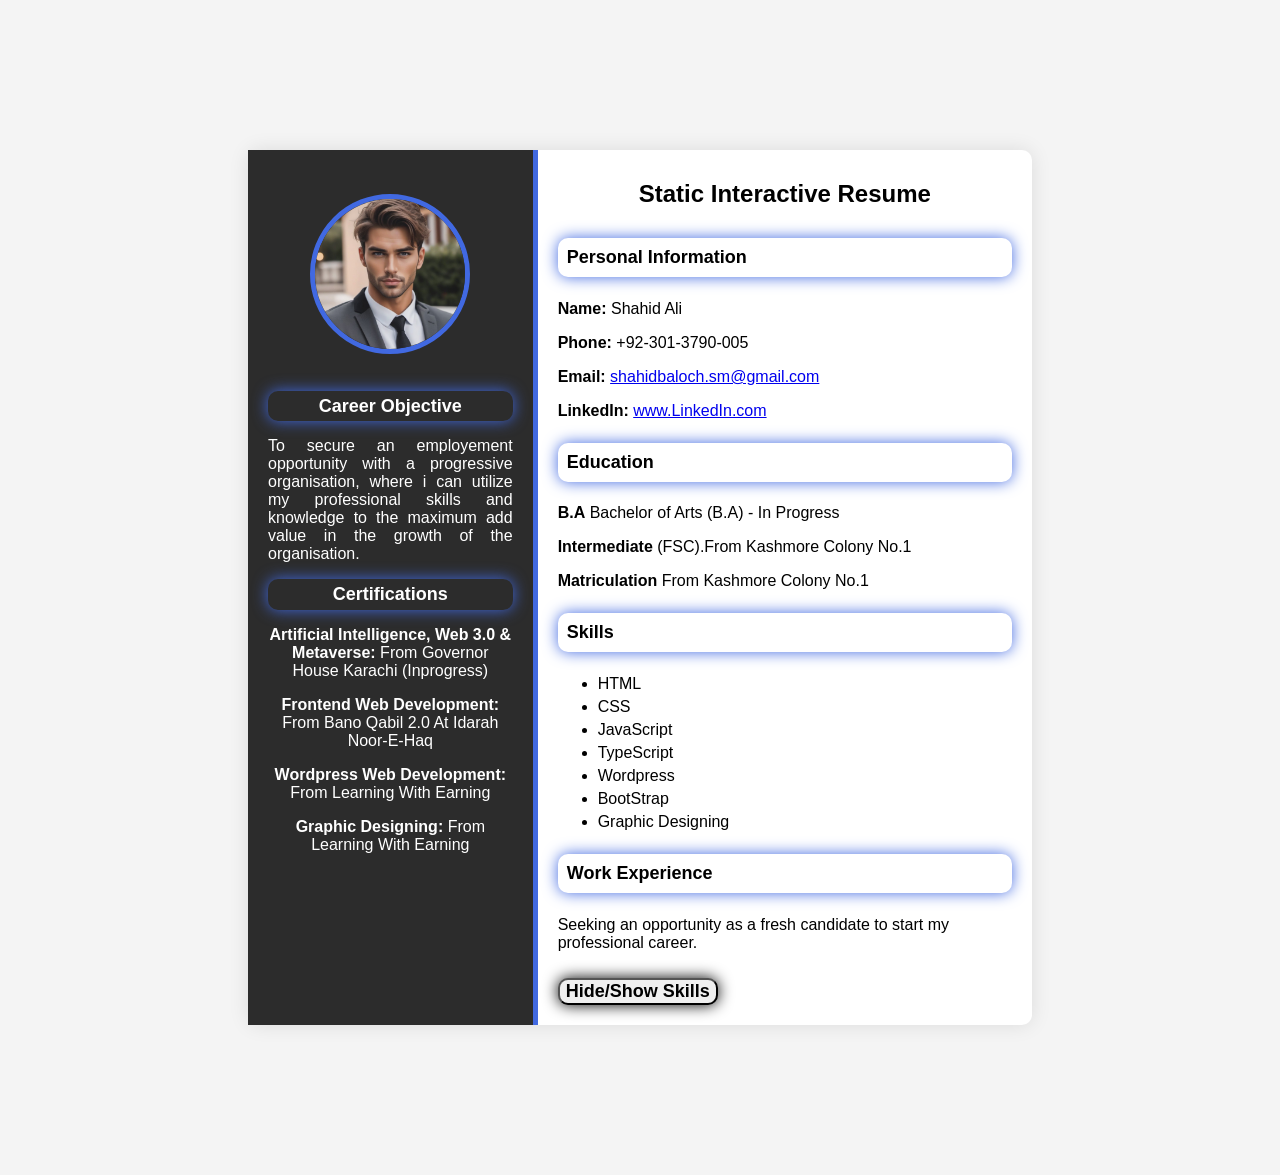
<file: mileston 1-2/index.html>
<!DOCTYPE html>
<html lang="en">
<head>
    <meta charset="UTF-8">
    <meta name="viewport" content="width=device-width, initial-scale=1.0">
    <title>Static Interactive Resume</title>
    <link rel="stylesheet" href="style.css">
</head>
<body>
    <div class="resume-container">
        <!-- Left Section -->
         <div class="left-section">
            <img src="Profile.jpg" alt="Profile-Picture" class="prfile">
            <section id="objective">
                <h3 style="color: white;">Career Objective</h3>
                <p style="text-align: justify; hyphens: auto;">To secure an employement opportunity with a progressive organisation, where i can utilize my professional skills and knowledge to the maximum add value in the growth of the organisation.</p>
            </section>

            <section id="certification">
                <h3 style="color: white;">Certifications</h3>
                <p><b>Artificial Intelligence, Web 3.0 & Metaverse:</b> From Governor House Karachi (Inprogress)</p>
                <p><b>Frontend Web Development: </b> From Bano Qabil 2.0 At Idarah Noor-E-Haq</p>
                <p><b>Wordpress Web Development: </b> From Learning With Earning</p>
                <p><b>Graphic Designing: </b> From Learning With Earning</p>
            </section>
         </div>

         <!-- Right Section -->
          <div class="right-section">
            <h1>Static Interactive Resume</h1>
            <!-- Personal Information -->
             <section id="personal-info">
                <h3>Personal Information</h3>
                <p><b>Name:</b> Shahid Ali</p>
                <p><b>Phone:</b> +92-301-3790-005</p>
                <p><b>Email:</b> <a href="mailto:shahidbaloch.sm@gmail.com">shahidbaloch.sm@gmail.com</a></p>
                <p><b>LinkedIn:</b> <a href="https://www.linkedin.com/in/shahid-ali-64676a2ba" target="_blank">www.LinkedIn.com</a></p>
             </section>

             <!-- Education -->
              <section id="education">
                <h3>Education</h3>
                <p><b>B.A</b> Bachelor of Arts (B.A) - In Progress</p>
                <p><b>Intermediate</b> (FSC).From Kashmore Colony No.1</p>
                <p><b>Matriculation</b> From Kashmore Colony No.1</p>
              </section>

              <!-- Skills -->
               <section id="skills">
                <h3>Skills</h3>
                <ul>
                    <li>HTML</li>
                    <li>CSS</li>
                    <li>JavaScript</li>
                    <li>TypeScript</li>
                    <li>Wordpress</li>
                    <li>BootStrap</li>
                    <li>Graphic Designing</li>
                </ul>
               </section>

               <!-- Work Experience -->
                <section id="work-experience">
                    <h3>Work Experience</h3>
                    <p>Seeking an opportunity as a fresh candidate to start my professional career.</p>
                </section>

                <!-- Button -->
                 <button id="toggle-button"><b>Hide/Show Skills</b></button>
          </div>
    </div>
    <script src="script.js"></script>
</body>
</html>
</file>
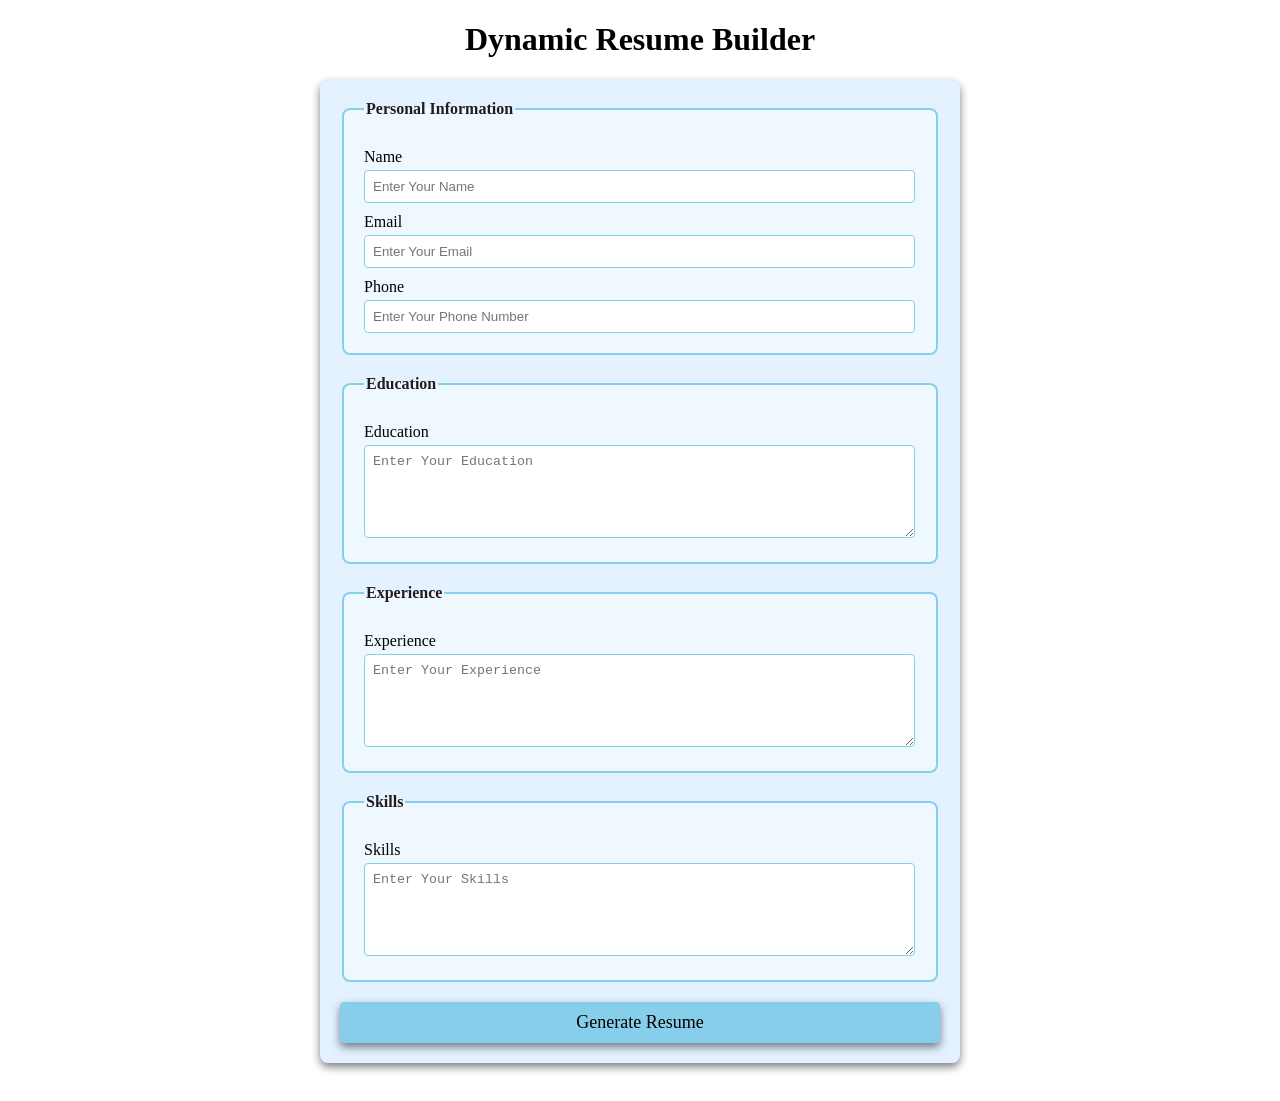
<file: milestone-3/index.html>
<!DOCTYPE html>
<html lang="en">
<head>
    <meta charset="UTF-8">
    <meta name="viewport" content="width=device-width, initial-scale=1.0">
    <title>Dynamic Resume Builder</title>
    <link rel="stylesheet" href="style.css">
</head>
<body>
    <h1>Dynamic Resume Builder</h1>
    <form id="user-info">
        <fieldset>
            <legend>Personal Information</legend>
            <label for="name">Name</label>
            <input type="text" id="name" placeholder="Enter Your Name" required>

            <label for="email">Email</label>
            <input type="email" id="email" placeholder="Enter Your Email" required>

            <label for="phone">Phone</label>
            <input type="number" id="phone" placeholder="Enter Your Phone Number" required>
        </fieldset>

        <fieldset>
            <legend>Education</legend>
            <label for="education">Education</label>
            <textarea id="education" placeholder="Enter Your Education" rows="5" required></textarea>
        </fieldset>

        <fieldset>
            <legend>Experience</legend>
            <label for="experience">Experience</label>
            <textarea id="experience" placeholder="Enter Your Experience" rows="5" required></textarea>
        </fieldset>

        <fieldset>
            <legend>Skills</legend>
            <label for="skills">Skills</label>
            <textarea id="skills" placeholder="Enter Your Skills" rows="5" required></textarea>
        </fieldset>

        <button type="submit">Generate Resume</button>
    </form>

    <br>

    <!-- Dynamic Resume -->
    <div id="dynamic-resume">

    </div>

    <script src="script.js"></script>
</body>
</html>
</file>
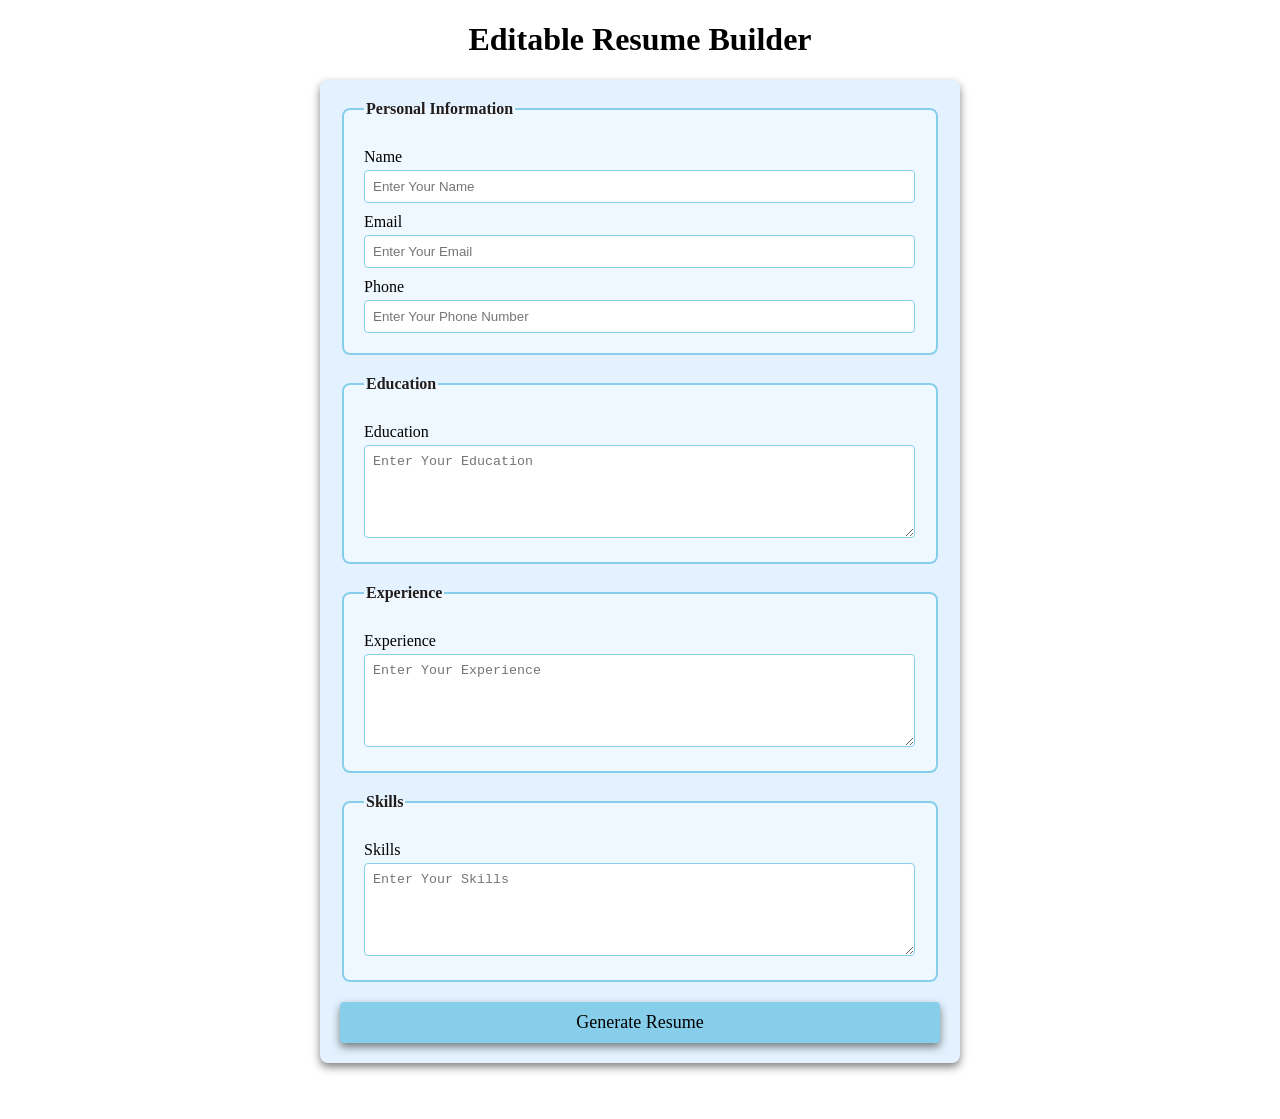
<file: milestone-4/index.html>
<!DOCTYPE html>
<html lang="en">
<head>
    <meta charset="UTF-8">
    <meta name="viewport" content="width=device-width, initial-scale=1.0">
    <title>Editable Resume Builder</title>
    <link rel="stylesheet" href="style.css">
</head>
<body>
    <h1>Editable Resume Builder</h1>
    <form id="user-info">
        <fieldset>
            <legend>Personal Information</legend>
            <label for="name">Name</label>
            <input type="text" id="name" placeholder="Enter Your Name" required>

            <label for="email">Email</label>
            <input type="email" id="email" placeholder="Enter Your Email" required>

            <label for="phone">Phone</label>
            <input type="number" id="phone" placeholder="Enter Your Phone Number" required>
        </fieldset>

        <fieldset>
            <legend>Education</legend>
            <label for="education">Education</label>
            <textarea id="education" placeholder="Enter Your Education" rows="5" required></textarea>
        </fieldset>

        <fieldset>
            <legend>Experience</legend>
            <label for="experience">Experience</label>
            <textarea id="experience" placeholder="Enter Your Experience" rows="5" required></textarea>
        </fieldset>

        <fieldset>
            <legend>Skills</legend>
            <label for="skills">Skills</label>
            <textarea id="skills" placeholder="Enter Your Skills" rows="5" required></textarea>
        </fieldset>

        <button type="submit">Generate Resume</button>
    </form>

    <br>

    <!-- Editable Resume -->
    <div id="dynamic-resume" contenteditable="true">

    </div>

    <script src="script.js"></script>
</body>
</html>
</file>
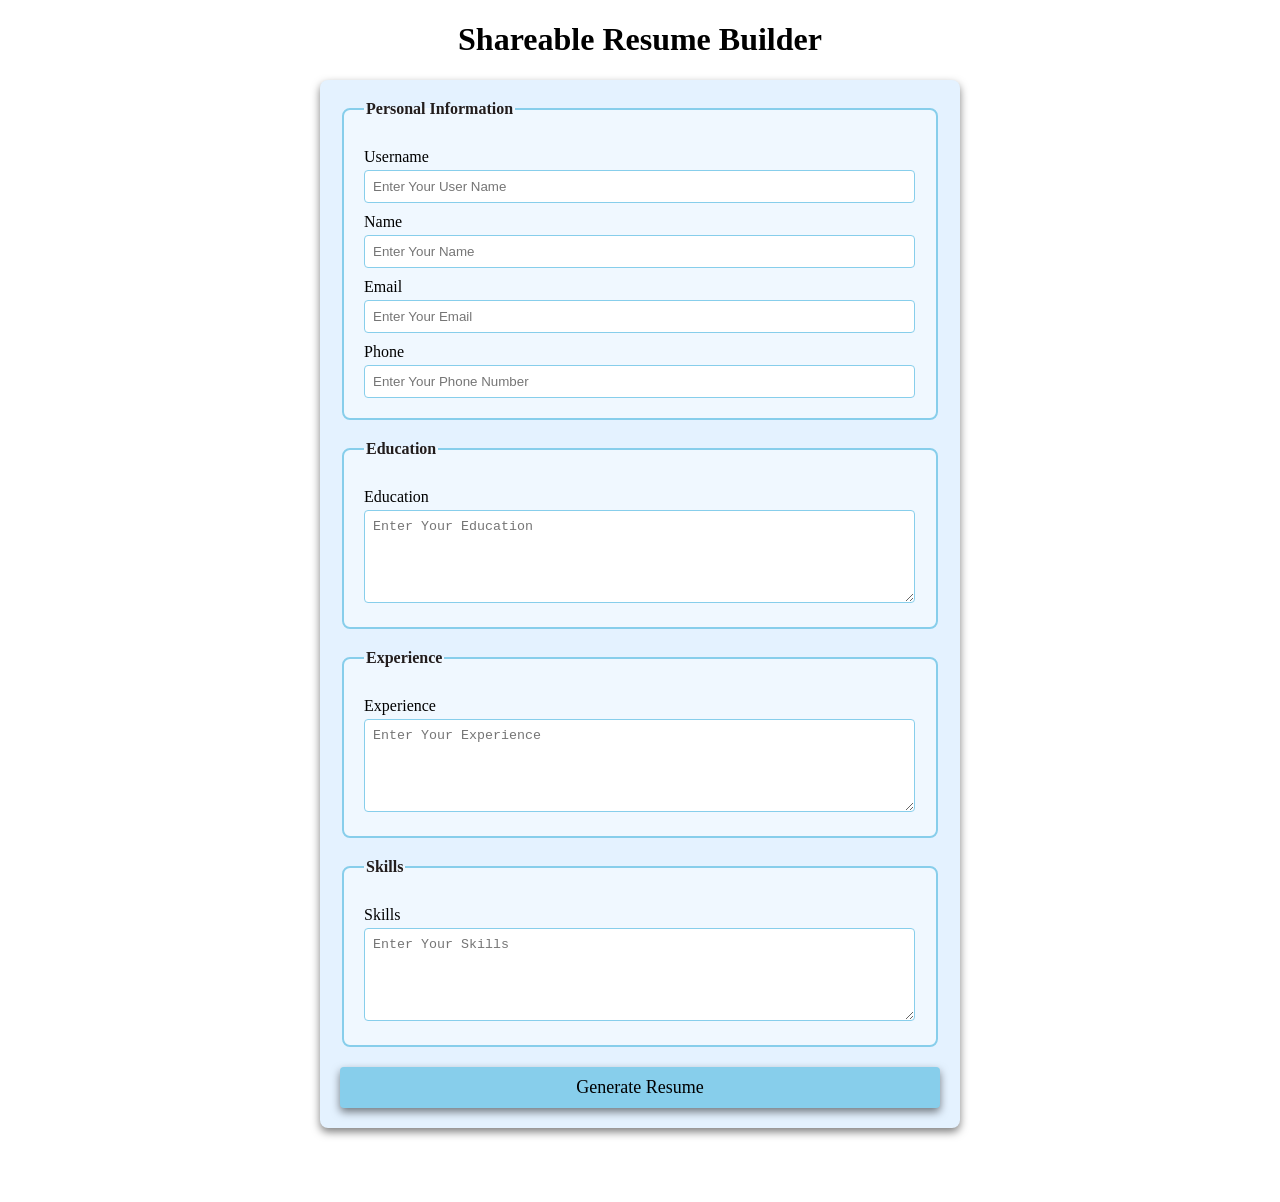
<file: milestone-5/index.html>
<!DOCTYPE html>
<html lang="en">
<head>
    <meta charset="UTF-8">
    <meta name="viewport" content="width=device-width, initial-scale=1.0">
    <title>Shareable Resume Builder</title>
    <link rel="stylesheet" href="style.css">
</head>
<body>
    <h1>Shareable Resume Builder</h1>
    <form id="user-info">
        <fieldset>
            <legend>Personal Information</legend>

            <label for="username">Username</label>
            <input type="text" id="username" placeholder="Enter Your User Name" required>

            <label for="name">Name</label>
            <input type="text" id="name" placeholder="Enter Your Name" required>

            <label for="email">Email</label>
            <input type="email" id="email" placeholder="Enter Your Email" required>

            <label for="phone">Phone</label>
            <input type="number" id="phone" placeholder="Enter Your Phone Number" required>
        </fieldset>

        <fieldset>
            <legend>Education</legend>
            <label for="education">Education</label>
            <textarea id="education" placeholder="Enter Your Education" rows="5" required></textarea>
        </fieldset>

        <fieldset>
            <legend>Experience</legend>
            <label for="experience">Experience</label>
            <textarea id="experience" placeholder="Enter Your Experience" rows="5" required></textarea>
        </fieldset>

        <fieldset>
            <legend>Skills</legend>
            <label for="skills">Skills</label>
            <textarea id="skills" placeholder="Enter Your Skills" rows="5" required></textarea>
        </fieldset>

        <button type="submit">Generate Resume</button>
    </form>

    <br>

    <!-- Editable Resume -->
    <div id="dynamic-resume" contenteditable="true">

    </div>

    <br>

    <!-- Shareable link and download option -->
     <div id="shareable-link" style="display: none;">
        <h2>Shareable Link</h2>
        <a href="#" id="shareable-links" target="_blank"></a>
        <br>
        <button id="download-button">Download as PDF</button>
     </div>
    <script src="script.js"></script>
</body>
</html>
</file>
<file: mileston 1-2/style.css>
body {
    font-family: 'Arial', sans-serif;
    background-color: #f4f4f4;
    margin: 0;
    padding: 150px;
}


.resume-container {
    display: flex;
    background-color: white;
    width: 80%;
    margin: 0 auto;
    border-radius: 10px;
    box-shadow: 0 0 20px rgba(0, 0, 0, 0.1);
    /* new add */
    flex-direction: row;
}

/* Left Section Styling */
.left-section {
    background-color: #2c2c2c;
    color: white;
    padding: 20px;
    width: 35%;
    text-align: center;
    border-right: 5px solid royalblue;
}

.prfile {
    width: 150px;
    height: 150px;
    margin-top: 10%;
    border-radius: 50%;
    border: 5px solid royalblue;
    margin-bottom: 20px;
}

h1 {
    font-size: 24px;
    margin: 10px 0;
    margin-bottom: 30px;
    text-align: center;
}

h3 {
    font-size: 18px;
    padding: 2%;
    margin: 20px 0 10px;
    color: black;
    border-radius: 10px;
    box-shadow: 0 0 15px royalblue;
    margin-top: 5%;
    margin-bottom: 5%;
}

ul {
    list-style-type: fill round;
    padding: 10;
    margin: 10px 0;
}

ul li {
    margin: 5px 0;
}

/* Right section styling */
.right-section {
    padding: 20px;
    width: 65%;
}

button {
    font-family: Arial, sans-serif;
    border-radius: 10px;
    box-shadow: 0 0 15px black;
    cursor: pointer;
    margin-top: 10px;
    font-size: 18px;
}

button:hover {
    background-color: rgb(95, 73, 204);
}

/* Responsive */
@media screen and (max-width:768px) {
    .resume-container {
        flex-direction: column;
        width: 90%;
        padding: 20px;
    }
    .left-section,.right-section {
        width: 100%;
        text-align: center;
        padding: 10px;
    }
    .prfile {
        width: 120px;
        height: 120px;
        margin-top: 5%;
    }
    h1 {
        font-size: 22px;
    }
    h3 {
        font-size: 16px;
    }
}

@media screen and (max-width:480px) {
    body {
        padding: 50px 10px;
    }
    .resume-container {
        width: 100%;
    }
    .prfile {
        width: 100px;
        height: 100px;
    }
    h1 {
        font-size: 20px;
    }
    h3 {
        font-size: 14px;
    }
}
</file>
<file: milestone-3/style.css>
body {
    font-family: 'Times New Roman', Times, serif;
    margin: 20px;
    padding: 0;
    background-color: white;
}

form {
    margin: auto;
    background-color: rgb(228, 242, 255);
    border-radius: 8px;
    box-shadow: 0 4px 8px rgba(0, 0, 0, 0.5);
    padding: 20px;
    max-width: 600px;
}

h1 {
    text-align: center;
    color: black;
}

fieldset {
    border: 2px solid skyblue;
    border-radius: 8px;
    padding: 20px;
    margin-bottom: 20px;
    background-color: aliceblue;
}

legend {
    font-weight: bold;
    text-align: left;
    color: rgb(34, 29, 29);
}

label {
    display: block;
    margin-top: 10px;
    color: black;

}

input,textarea {
    margin-top: 4px;
    padding: 8px;
    width: calc(100% - 1px);
    border: 1px solid skyblue;
    border-radius: 4px;
    box-sizing: border-box;
}

button {
    display: block;
    width: 100%;
    background-color: skyblue;
    color: black;
    border: none;
    border-radius: 4px;
    box-shadow: 0 4px 8px rgba(0, 0, 0, 0.5);
    margin-top: 10px;
    font-size: 18px;
    font-family: 'Times New Roman', Times, serif;
    padding: 10px;
    cursor: pointer;
}

button :hover {
    color: rgb(0, 20, 245);
}

#resume-display {
    max-width: 600px;
    margin: auto;
    padding: 20px;
    border: 2px solid skyblue;
    border-radius: 8px;
    background-color: rgb(228, 242, 255);
    box-shadow: 0 4px 8px rgba(0, 0, 0, 0.5);
}

#resume-display h2 {
    color: black;
}
</file>
<file: milestone-4/style.css>
body {
    font-family: 'Times New Roman', Times, serif;
    margin: 20px;
    padding: 0;
    background-color: white;
}

form {
    margin: auto;
    background-color: rgb(228, 242, 255);
    border-radius: 8px;
    box-shadow: 0 4px 8px rgba(0, 0, 0, 0.5);
    padding: 20px;
    max-width: 600px;
}

h1 {
    text-align: center;
    color: black;
}

fieldset {
    border: 2px solid skyblue;
    border-radius: 8px;
    padding: 20px;
    margin-bottom: 20px;
    background-color: aliceblue;
}

legend {
    font-weight: bold;
    text-align: left;
    color: rgb(34, 29, 29);
}

label {
    display: block;
    margin-top: 10px;
    color: black;

}

input,textarea {
    margin-top: 4px;
    padding: 8px;
    width: calc(100% - 1px);
    border: 1px solid skyblue;
    border-radius: 4px;
    box-sizing: border-box;
}

button {
    display: block;
    width: 100%;
    background-color: skyblue;
    color: black;
    border: none;
    border-radius: 4px;
    box-shadow: 0 4px 8px rgba(0, 0, 0, 0.5);
    margin-top: 10px;
    font-size: 18px;
    font-family: 'Times New Roman', Times, serif;
    padding: 10px;
    cursor: pointer;
}

button :hover {
    color: rgb(0, 20, 245);
}

#resume-display {
    max-width: 600px;
    margin: auto;
    padding: 20px;
    border: 2px solid skyblue;
    border-radius: 8px;
    background-color: rgb(228, 242, 255);
    box-shadow: 0 4px 8px rgba(0, 0, 0, 0.5);
    outline: none;
}

#resume-display h2 {
    color: black;
}
</file>
<file: milestone-5/style.css>
body {
    font-family: 'Times New Roman', Times, serif;
    margin: 20px;
    padding: 0;
    background-color: white;
}

form {
    margin: auto;
    background-color: rgb(228, 242, 255);
    border-radius: 8px;
    box-shadow: 0 4px 8px rgba(0, 0, 0, 0.5);
    padding: 20px;
    max-width: 600px;
}

h1 {
    text-align: center;
    color: black;
}

fieldset {
    border: 2px solid skyblue;
    border-radius: 8px;
    padding: 20px;
    margin-bottom: 20px;
    background-color: aliceblue;
}

legend {
    font-weight: bold;
    text-align: left;
    color: rgb(34, 29, 29);
}

label {
    display: block;
    margin-top: 10px;
    color: black;

}

input,textarea {
    margin-top: 4px;
    padding: 8px;
    width: calc(100% - 1px);
    border: 1px solid skyblue;
    border-radius: 4px;
    box-sizing: border-box;
}

button {
    display: block;
    width: 100%;
    background-color: skyblue;
    color: black;
    border: none;
    border-radius: 4px;
    box-shadow: 0 4px 8px rgba(0, 0, 0, 0.5);
    margin-top: 10px;
    font-size: 18px;
    font-family: 'Times New Roman', Times, serif;
    padding: 10px;
    cursor: pointer;
}

button :hover {
    color: rgb(0, 20, 245);
}

#resume-display {
    max-width: 600px;
    margin: auto;
    padding: 20px;
    border: 2px solid skyblue;
    border-radius: 8px;
    background-color: rgb(228, 242, 255);
    box-shadow: 0 4px 8px rgba(0, 0, 0, 0.5);
    outline: none;
}

#resume-display h2 {
    color: black;
}
</file>
